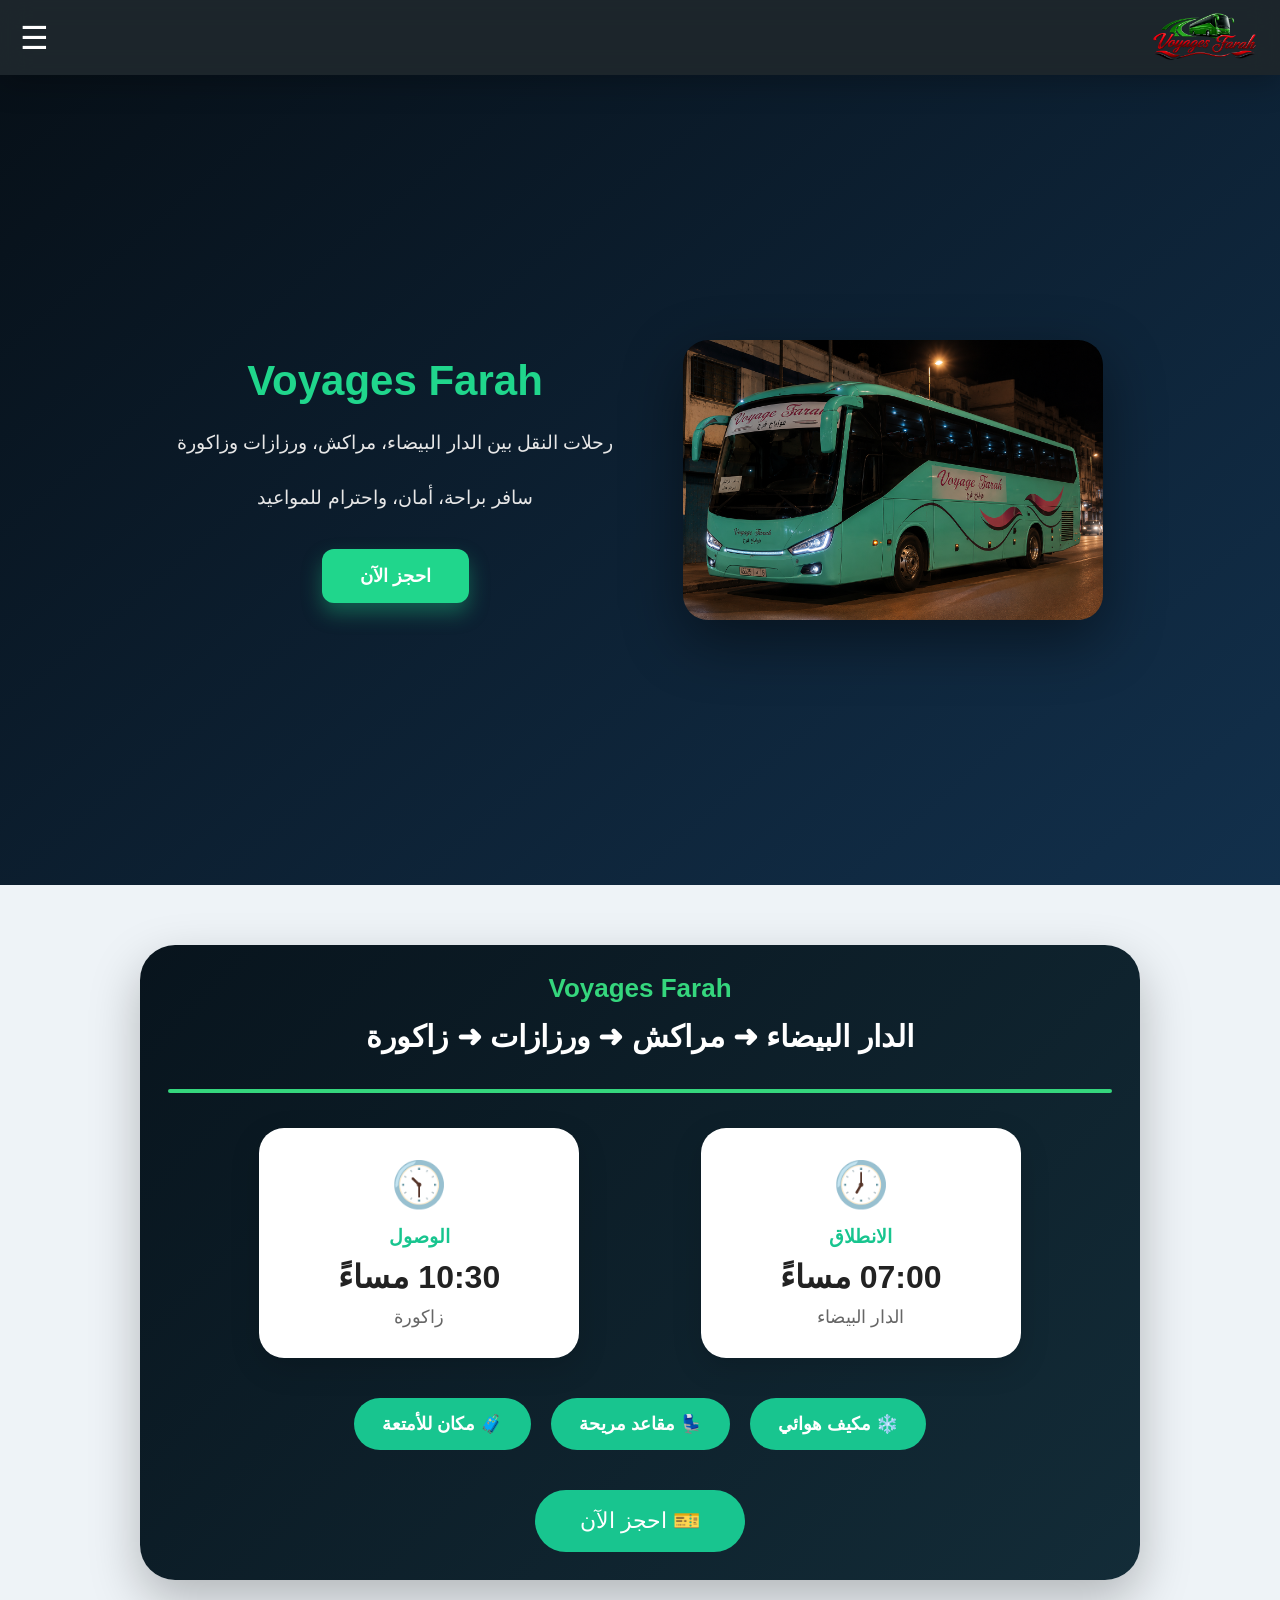
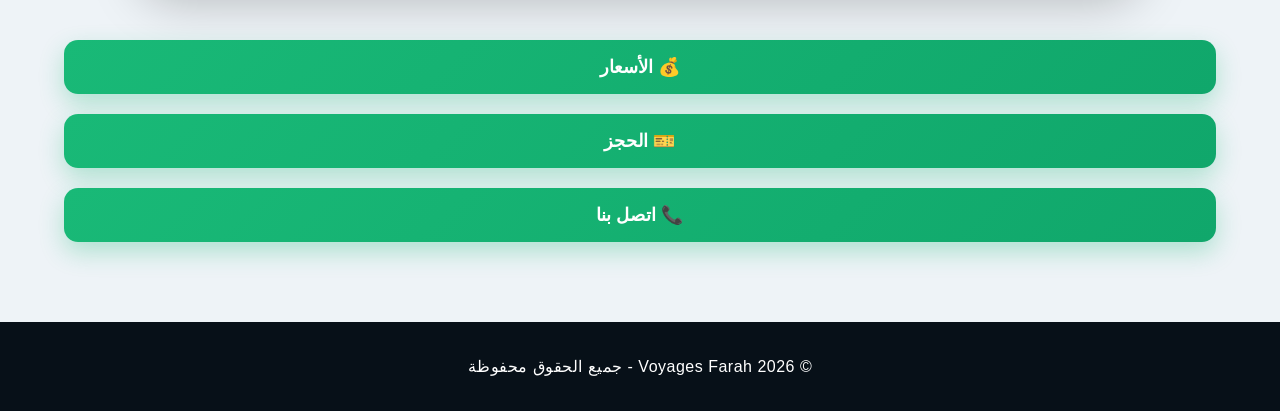
<file: index.html>
<!DOCTYPE html>
<html lang="ar" dir="rtl">

<head>

<meta charset="UTF-8">

<meta name="viewport" content="width=device-width, initial-scale=1.0">

<title>Voyages Farah - كازا مراكش ورزازات زاكورة</title>

<meta name="description" content="Voyages Farah شركة نقل المسافرين بين الدار البيضاء ومراكش وورزازات وزاكورة. رحلات مريحة، آمنة ومكيفة.">

<meta name="keywords" content="Voyages Farah, سفر كازا زاكورة, الدار البيضاء زاكورة, مراكش ورزازات, نقل المسافرين">

<meta name="author" content="Voyages Farah">

<link rel="icon" type="image/png" href="favicon.png">

<link rel="stylesheet" href="style.css">

</head>

<body>

<header>

    <div class="logo">
        <img src="logo.png" alt="Voyages Farah">
    </div>

    <div class="menu-toggle" onclick="toggleMenu()">
        ☰
    </div>

    <nav>

        <ul>

            <li><a href="#">الرئيسية</a></li>

            <li><a href="#" onclick="showInfo('prices')">الأسعار</a></li>

            <li><a href="#" onclick="showInfo('booking')">الحجز</a></li>

            <li><a href="#" onclick="showInfo('contact')">اتصل بنا</a></li>

        </ul>

    </nav>

</header>

<section class="hero">

<img src="bus.png" alt="حافلة Voyages Farah للنقل">

<div class="hero-text">

<h1>Voyages Farah</h1>

<p>
رحلات النقل بين الدار البيضاء، مراكش، ورزازات وزاكورة
</p>

<p>
سافر براحة، أمان، واحترام للمواعيد
</p>

<a href="#" class="btn" onclick="showInfo('booking')">
احجز الآن
</a>

</div>

</section>

<section class="trip-card">

<div class="trip-header">
    <h2>Voyages Farah</h2>
    <p>الدار البيضاء ➜ مراكش ➜ ورزازات ➜ زاكورة</p>
</div>

<div class="trip-line"></div>

<div class="trip-times">

    <div class="time-box">
        <div class="icon">🕖</div>
        <h3>الانطلاق</h3>
        <span>07:00 مساءً</span>
        <small>الدار البيضاء</small>
    </div>

    <div class="time-box">
        <div class="icon">🕥</div>
        <h3>الوصول</h3>
        <span>10:30 مساءً</span>
        <small>زاكورة</small>
    </div>

</div>

<div class="trip-features">

    <div class="feature">❄️ مكيف هوائي</div>

    <div class="feature">💺 مقاعد مريحة</div>

    <div class="feature">🧳 مكان للأمتعة</div>

</div>

<div class="trip-button">
    <button onclick="showInfo('booking')">🎫 احجز الآن</button>
</div>

</section>

<section class="buttons">

<button onclick="showInfo('prices')">
💰 الأسعار
</button>

<button onclick="showInfo('booking')">
🎫 الحجز
</button>

<button onclick="showInfo('contact')">
📞 اتصل بنا
</button>

</section>

<div id="infoBox" class="info-box"></div>

<footer>

<p>
© 2026 Voyages Farah - جميع الحقوق محفوظة
</p>

</footer>

<script>

function showInfo(type){

let box=document.getElementById("infoBox");

if(type==="prices"){

box.innerHTML=`

<h3>💰 الأسعار</h3>

<p>
320 درهم بالنسبة للمتنقل من مدينة الدار البيضاء إلى مدينة زاكورة، أما المتنقل عبر المدن التي تمر عليها الحافلة (مراكش - ورزازات - أكدز - تينزولين) فتختلف الأسعار حسب المسافة بين المدينتين.
</p>

`;

}

if(type==="booking"){

box.innerHTML=`

<h3>🎫 الحجز</h3>

<p>
لحجز مكانكم المرجو التواصل معنا
</p>

<p>
💬 واتساب: رقم الواتساب
</p>

<p>
📞 مكالمة: رقم الهاتف
</p>

`;

}

if(type==="contact"){

box.innerHTML=`

<h3>📞 اتصل بنا</h3>

<p>
اختار طريقة التواصل:
</p>

<p>
📞 مكالمة هاتفية
</p>

<p>
💬 واتساب
</p>

`;

}

box.style.display="block";

box.scrollIntoView({
behavior:"smooth"
});

}
function toggleMenu(){

    const nav = document.querySelector("nav");
    const menu = document.querySelector(".menu-toggle");

    nav.classList.toggle("active");

    if(nav.classList.contains("active")){
        menu.innerHTML = "✖";
    }else{
        menu.innerHTML = "☰";
    }

}
</script>

</body>

</html>
</file>
<file: style.css>
/* ===========================
   RESET
=========================== */

*{
    margin:0;
    padding:0;
    box-sizing:border-box;
}

html{
    scroll-behavior:smooth;
}

body{
    font-family:Arial,sans-serif;
    direction:rtl;
    background:#eef3f7;
    color:#222;
    overflow-x:hidden;
}

/* ===========================
   HEADER
=========================== */

header{
    position:sticky;
    top:0;
    z-index:999;

    display:flex;
    justify-content:space-between;
    align-items:center;

    padding:6px 30px;
    height:75px;

    background:rgba(10,20,25,.92);
    backdrop-filter:blur(14px);
    box-shadow:0 8px 30px rgba(0,0,0,.25);
}

.logo img{
    width:110px;
    height:auto;
    object-fit:contain;
    transition:.4s;
    display:block;
}

.logo img:hover{
    transform:scale(1.05);
}


nav ul{
    list-style:none;
    display:flex;
    gap:28px;
    flex-direction:row;
    align-items:center;
    padding:0;
}

nav a{

    color:white;

    text-decoration:none;

    font-size:18px;

    font-weight:bold;

    transition:.35s;

    position:relative;

}

nav a:hover{

    color:#20d68c;

}

nav a::after{

    content:"";

    position:absolute;

    bottom:-8px;
    right:0;

    width:0;

    height:3px;

    background:#20d68c;

    transition:.35s;

}

nav a:hover::after{

    width:100%;

}

/* ===========================
   HERO
=========================== */

.hero{

    min-height:90vh;

    display:flex;

    align-items:center;

    justify-content:space-between;

    gap:70px;

    padding:70px;

    background:
    linear-gradient(140deg,#071018,#12304c);

    color:white;

    flex-wrap:wrap;

}

.hero img{

    width:560px;

    max-width:100%;

    border-radius:25px;

    filter:drop-shadow(0 20px 30px rgba(0,0,0,.45));

    transition:.5s;

}

.hero img:hover{

    transform:translateY(-10px);

}

.hero-text{

    max-width:520px;

}

.hero-text h1{

    font-size:58px;

    margin-bottom:20px;

    color:#20d68c;

}

.hero-text p{

    font-size:22px;

    line-height:1.9;

    margin-bottom:18px;

    color:#e7e7e7;

}

.btn{

    display:inline-block;

    margin-top:15px;

    background:#20d68c;

    color:white;

    text-decoration:none;

    padding:16px 38px;

    border-radius:12px;

    font-size:18px;

    font-weight:bold;

    transition:.35s;

    box-shadow:0 10px 20px rgba(32,214,140,.35);

}

.btn:hover{

    transform:translateY(-4px);

    background:#15bf78;

}
/* ===== بطاقة الرحلة الجديدة ===== */

.trip-card{
    width:90%;
    max-width:1000px;
    margin:60px auto;
    background:linear-gradient(135deg,#08141d,#132c38);
    border-radius:35px;
    padding:45px;
    color:white;
    box-shadow:0 20px 50px rgba(0,0,0,.25);
    overflow:hidden;
}

.trip-header{
    text-align:center;
}

.trip-header h2{
    color:#35d67d;
    font-size:42px;
    margin-bottom:15px;
}

.trip-header p{
    font-size:30px;
    font-weight:bold;
}

.trip-line{
    width:100%;
    height:4px;
    background:#35d67d;
    border-radius:10px;
    margin:35px 0;
}

.trip-times{
    display:flex;
    justify-content:space-evenly;
    gap:30px;
    flex-wrap:wrap;
}

.time-box{
    background:white;
    color:#222;
    width:320px;
    padding:30px;
    border-radius:25px;
    text-align:center;
    box-shadow:0 10px 30px rgba(0,0,0,.15);
}

.time-box .icon{
    font-size:45px;
    margin-bottom:15px;
}

.time-box h3{
    color:#18c58f;
    margin-bottom:10px;
}

.time-box span{
    display:block;
    font-size:32px;
    font-weight:bold;
    margin:10px 0;
}

.time-box small{
    font-size:18px;
    color:#666;
}

.trip-features{
    display:flex;
    justify-content:center;
    gap:20px;
    flex-wrap:wrap;
    margin:40px 0;
}

.feature{
    background:#18c58f;
    color:white;
    padding:15px 28px;
    border-radius:50px;
    font-size:18px;
    font-weight:bold;
}

.trip-button{
    text-align:center;
}

.trip-button button{
    background:#18c58f;
    color:white;
    border:none;
    padding:18px 45px;
    border-radius:50px;
    font-size:22px;
    cursor:pointer;
    transition:.3s;
}

.trip-button button:hover{
    background:#14a777;
    transform:scale(1.05);
}
.menu-toggle{
    display:none;
    font-size:32px;
    color:white;
    cursor:pointer;
}

@media(max-width:900px){

.trip-header h2{
    font-size:32px;
}

.trip-header p{
    font-size:22px;
}

.time-box{
    width:100%;
}

}

    background:#19b977;

    color:white;

    padding:14px 24px;

    border-radius:50px;

    font-size:17px;

    transition:.3s;

}

.features span:hover{

    background:#111;

}

/* ===========================
   BUTTONS
=========================== */

.buttons{

    margin-top:50px;

    display:flex;

    justify-content:center;

    gap:20px;

    flex-wrap:wrap;

}

.buttons button{

    background:linear-gradient(135deg,#19b977,#10a76b);

    color:white;

    border:none;

    border-radius:14px;

    padding:16px 38px;

    font-size:18px;

    font-weight:bold;

    cursor:pointer;

    transition:.35s;

    box-shadow:0 10px 25px rgba(25,185,119,.30);

}

.buttons button:hover{

    transform:translateY(-5px);

    background:#111;

}

/* ===========================
   INFO BOX
=========================== */

.info-box{

    display:none;

    width:92%;

    max-width:700px;

    margin:40px auto;

    background:white;

    border-radius:24px;

    padding:35px;

    box-shadow:0 18px 40px rgba(0,0,0,.15);

    line-height:2;

    text-align:center;

}

.info-box h3{

    color:#19b977;

    margin-bottom:18px;

    font-size:30px;

}
/* ===========================
   FOOTER
=========================== */

footer{

    margin-top:80px;

    background:#071018;

    color:white;

    text-align:center;

    padding:35px 20px;

    font-size:16px;

    letter-spacing:.5px;

}

/* ===========================
   SCROLLBAR
=========================== */

::-webkit-scrollbar{

    width:10px;

}

::-webkit-scrollbar-track{

    background:#e8ecef;

}

::-webkit-scrollbar-thumb{

    background:#19b977;

    border-radius:20px;

}

::-webkit-scrollbar-thumb:hover{

    background:#0f9c64;

}

/* ===========================
   ANIMATIONS
=========================== */

.hero,
.trip-card,
.buttons,
.info-box{

    animation:fadeUp .8s ease;

}

@keyframes fadeUp{

    from{

        opacity:0;

        transform:translateY(40px);

    }

    to{

        opacity:1;

        transform:translateY(0);

    }

}

/* ===========================
   MOBILE
=========================== */

header{
    flex-direction:row;
    justify-content:space-between;
    align-items:center;
    padding:15px 20px;
}

.logo img{
    width:110px;
}

.menu-toggle{
    display:block;
    font-size:32px;
    color:white;
    cursor:pointer;
}

nav{
    display:none;
    width:100%;
}

nav.active{
    display:block;
}

nav ul{
    flex-direction:column;
    align-items:center;
    gap:15px;
    margin-top:15px;
}

.hero{

    padding:40px 20px;

    text-align:center;

    justify-content:center;

}

.hero img{

    width:100%;

    max-width:420px;

}

.hero-text h1{

    font-size:42px;

}

.hero-text p{

    font-size:19px;

}

.trip-card{

    padding:28px;

}

.trip-card h2{

    font-size:26px;

}

.trip-info{

    flex-direction:column;

}

.trip-info div{

    width:100%;

}

.features{

    gap:12px;

}

.features span{

    width:100%;

    text-align:center;

}

.buttons{

    flex-direction:column;

    align-items:center;

}

.buttons button{

    width:90%;

}

.info-box{

    width:95%;

    padding:25px;

}

}

@media(max-width:500px){

.hero-text h1{

    font-size:34px;

}

.hero-text p{

    font-size:17px;

}

.btn{

    width:100%;

    text-align:center;

}

.company-name{

    font-size:24px;

}

.trip-card h2{

    font-size:22px;

}

}
</file>
